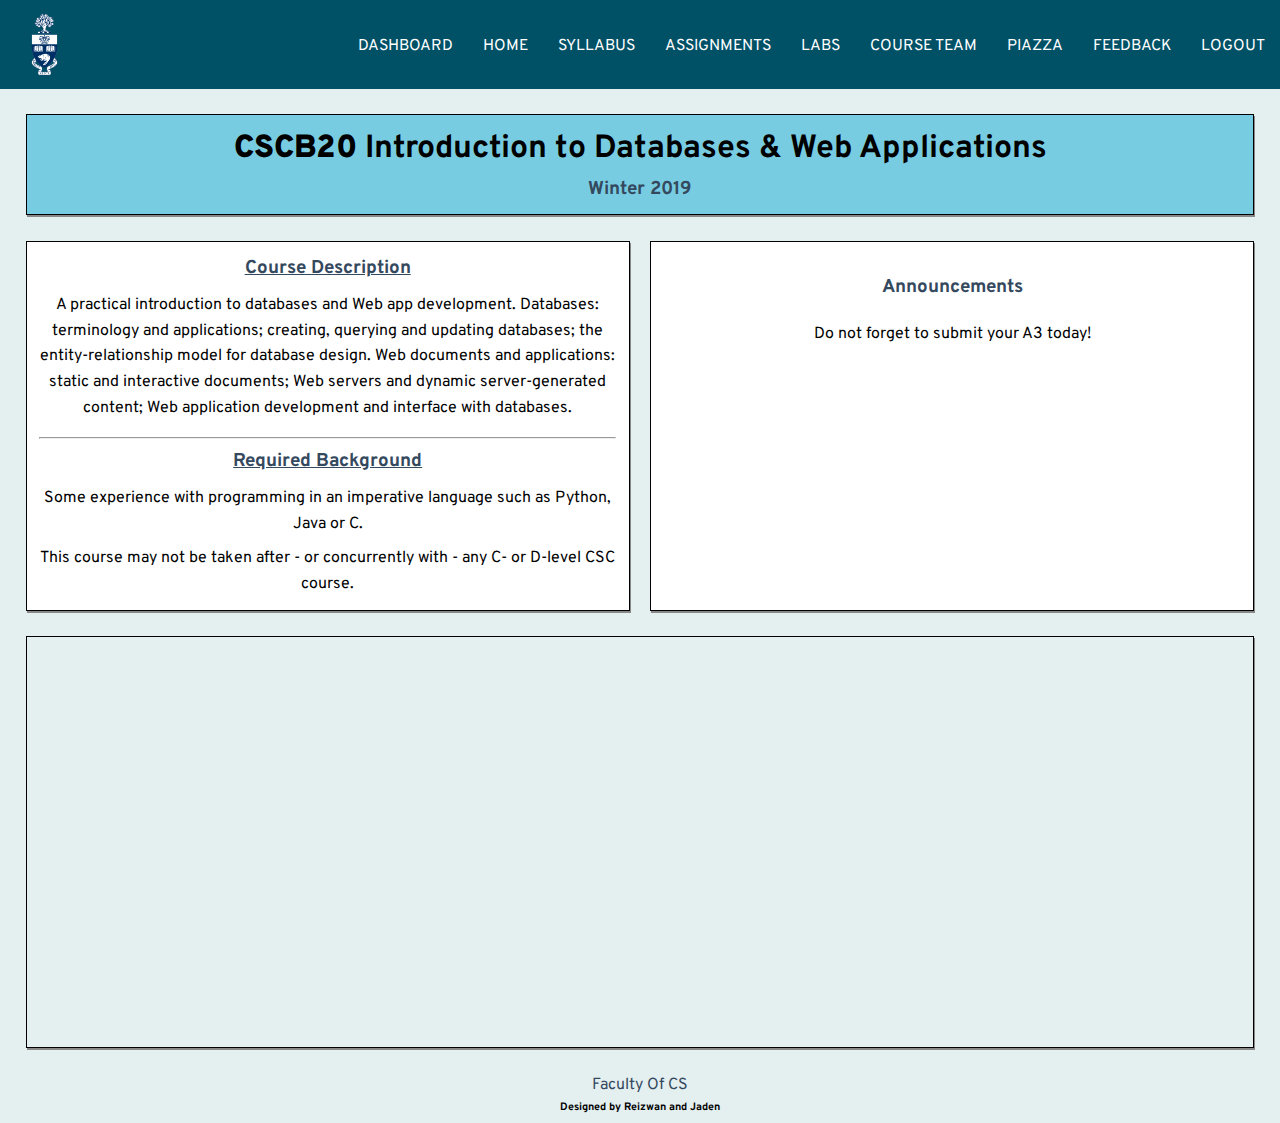
<file: templates/index.html>
<!DOCTYPE html>
<html>

<head>
	<link rel="stylesheet" type="text/css" href="../static/css/index.css">
	<link href="https://fonts.googleapis.com/css?family=Overpass" rel="stylesheet">
	<link rel="shortcut icon" type="image/png" href="../static/images/favicon.ico"/>
	<title>CSCB20 - Home</title>
</head>

<body>
	<header class="header">
		<img src="../static/images/uoft.png" alt="UofT" id="logo">
		<ul class="main-nav">
			<li><a href="dashboard">Dashboard</a></li>
			<li><a href="/">Home</a></li>
			<li><a href="syllabus">Syllabus</a></li>
			<li><a href="assignments">Assignments</a></li>
			<li><a href="labs">Labs</a></li>
			<li><a href="course_team">Course Team</a></li>
			<li><a href="https://piazza.com/class/jr7mjhytaij3jc">Piazza</a></li>
			<li><a href="feedback">Feedback</a></li>
			<li><a href="logout">Logout</a></li>
		</ul>
	</header>

	<div class="container-1">
		<div id="home-header-title">
			 <h1><strong>CSCB20</strong> Introduction to Databases & Web Applications</h1>
			 <h3>Winter 2019</h3>
		 </div>
	</div>

	<div class="container-2">
		<div id="course-material">
			<div id="course-description">
				<h3>Course Description</h3>
				<p>A practical introduction to databases and Web app development. Databases: terminology and applications; creating, querying and updating databases;
					the entity-relationship model for database design. Web documents and applications: static and interactive documents; Web servers and dynamic server-generated
					content; Web application development and interface with databases.
				</p>
			</div>
			<hr>
			<div id="prerequisite">
				<h3>Required Background</h3>
				<p>Some experience with programming in an imperative language such as Python, Java or C.</p>
				<p>This course may not be taken after - or concurrently with - any C- or D-level CSC course.</p>
			</div>
		</div>

		<div id="announcements">
			<h3>Announcements</h3>
			<p>Do not forget to submit your A3 today!
			</p>
		</div>
	</div>

	<div class="container-2">
		<div id="calendar">
					<iframe src="https://calendar.google.com/calendar/embed?showTitle=0&amp;showDate=0&amp;showPrint=0&amp;showCalendars=0&amp;showTz=0&amp;mode=WEEK&amp;height=600&amp;wkst=2&amp;bgcolor=%23FFFFFF&amp;src=jadenyjw%40gmail.com&amp;color=%232952A3&amp;ctz=America%2FToronto" style="border-width:0" frameborder="0" scrolling="no"></iframe>
		</div>
	</div>

	<footer>
		<a href="https://www.utsc.utoronto.ca/cms/computer-science-1">Faculty Of CS</a>
		<h6>Designed by Reizwan and Jaden</h6>
	</footer>
</body>
</html>
</file>
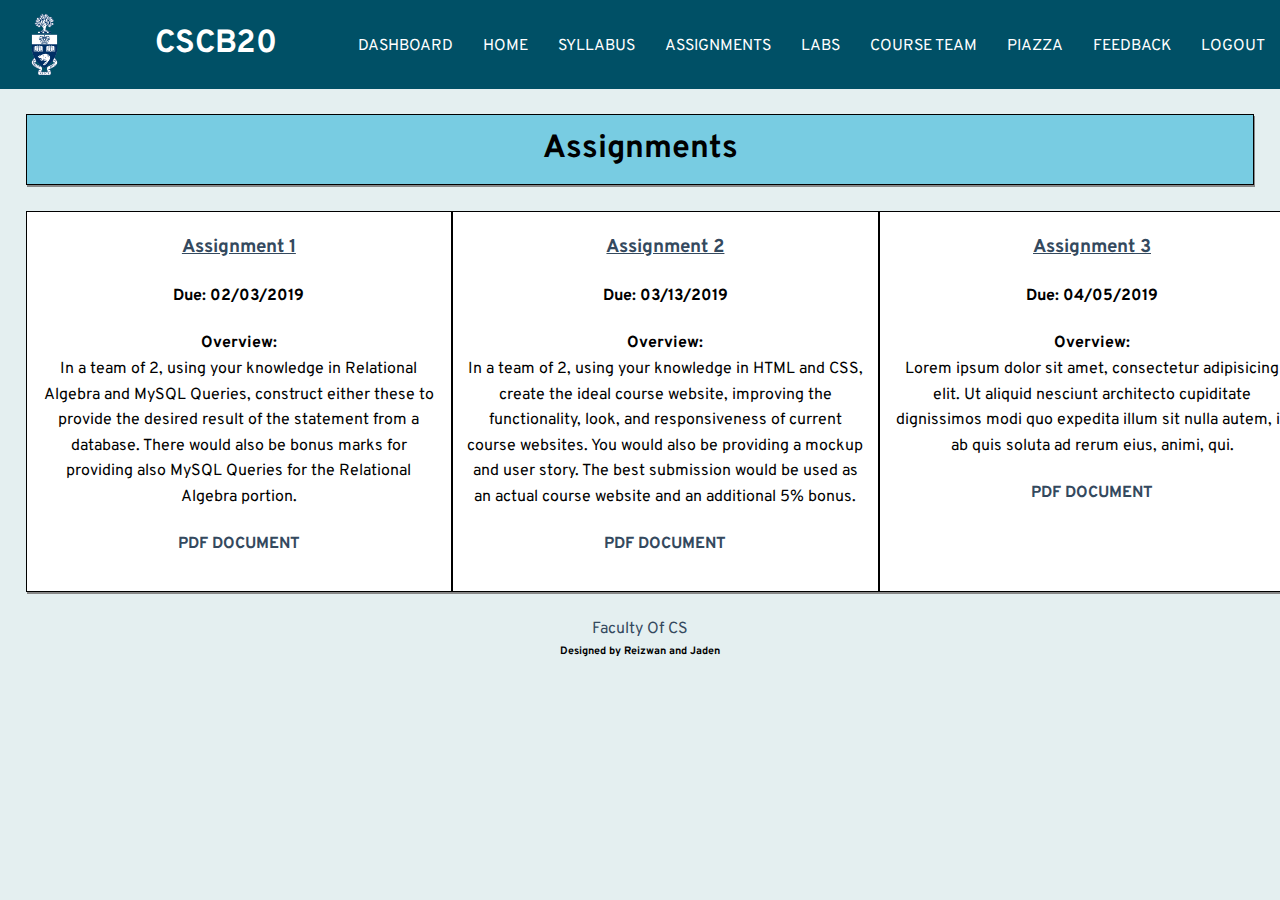
<file: templates/assignments.html>
<!DOCTYPE html>
<html>
  <head>
    <link rel="stylesheet" type="text/css" href="../static/css/index.css" />
    <link rel="stylesheet" type="text/css" href="../static/css/subpages.css" />
    <link
      href="https://fonts.googleapis.com/css?family=Overpass"
      rel="stylesheet"
    />
    <link rel="shortcut icon" type="image/png" href="../static/images/favicon.ico" />
    <title>CSCB20 - Assignments</title>
  </head>

  <body>
    <header class="header">
      <img src="../static/images/uoft.png" alt="UofT" id="logo" />
      <a href="/"><h1>CSCB20</h1></a>
      <ul class="main-nav">
        <li><a href="dashboard">Dashboard</a></li>
        <li><a href="/">Home</a></li>
        <li><a href="syllabus">Syllabus</a></li>
        <li><a href="assignments">Assignments</a></li>
        <li><a href="labs">Labs</a></li>
        <li><a href="course_team">Course Team</a></li>
        <li><a href="https://piazza.com/class/jr7mjhytaij3jc">Piazza</a></li>
        <li><a href="feedback">Feedback</a></li>
        <li><a href="logout">Logout</a></li>
      </ul>
    </header>

    <div class="container-1">
      <div id="home-header-title">
        <h1>Assignments</h1>
      </div>
    </div>

    <div class="container-2">
      <div class="template">
        <div>
          <h3>Assignment 1</h3>
          <h4>Due: 02/03/2019</h4>
          <p>
            <strong>Overview:</strong>
            <br />In a team of 2, using your knowledge in Relational Algebra and
            MySQL Queries, construct either these to provide the desired result
            of the statement from a database. There would also be bonus marks
            for providing also MySQL Queries for the Relational Algebra portion.
          </p>
          <a href="../static/PDFs/B20Assignment1.pdf" target="_blank"><h4>PDF DOCUMENT</h4></a>
        </div>
      </div>

      <div class="template">
        <div>
          <h3>Assignment 2</h3>
          <h4>Due: 03/13/2019</h4>
          <p>
            <strong>Overview:</strong>
            <br />
            In a team of 2, using your knowledge in HTML and CSS,
            create the ideal course website, improving the functionality, look,
            and responsiveness of current course websites. You would also be
            providing a mockup and user story. The best submission would be used
            as an actual course website and an additional 5% bonus.
          </p>
          <a href="../static/PDFs/B20Assignment2.pdf" target="_blank"><h4>PDF DOCUMENT</h4></a>
        </div>
      </div>

      <div class="template">
        <div>
          <h3>Assignment 3</h3>
          <h4>Due: 04/05/2019</h4>
          <p>
            <strong>Overview:</strong>
            <br>
            Lorem ipsum dolor sit amet, consectetur adipisicing elit. 
            Ut aliquid nesciunt architecto cupiditate dignissimos modi quo 
            expedita illum sit nulla autem, id ab quis soluta ad rerum eius, 
            animi, qui.
          </p>
          <a href="../static/PDFs/B20Assignment3.pdf" target="_blank"><h4>PDF DOCUMENT</h4></a>
        </div>
      </div>
    </div>

    <footer>
      <a href="https://www.utsc.utoronto.ca/cms/computer-science-1"
        >Faculty Of CS</a
      >
      <h6>Designed by Reizwan and Jaden</h6>
    </footer>
  </body>
</html>
</file>
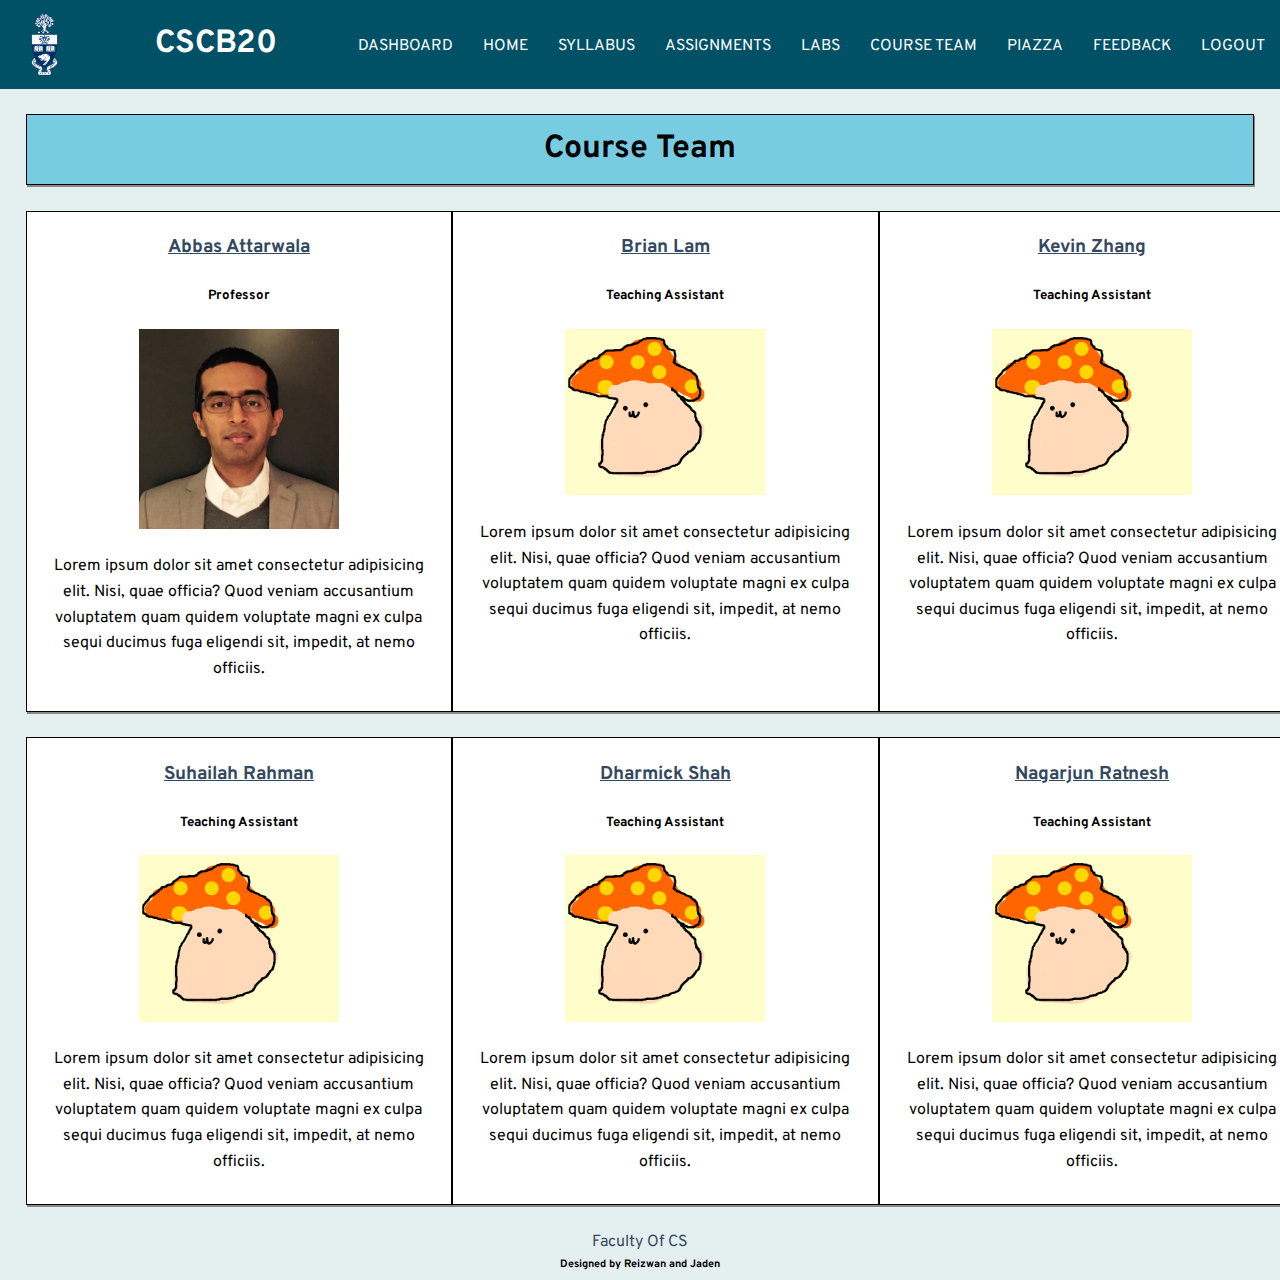
<file: templates/course_team.html>
<!DOCTYPE html>
<html>
  <head>
    <link rel="stylesheet" type="text/css" href="../static/css/index.css" />
    <link rel="stylesheet" type="text/css" href="../static/css/subpages.css" />
    <link
      href="https://fonts.googleapis.com/css?family=Overpass"
      rel="stylesheet"
    />
    <link rel="shortcut icon" type="image/png" href="../static/images/favicon.ico" />
    <title>CSCB20 - Course Team</title>
  </head>

  <body>
    <header class="header">
      <img src="../static/images/uoft.png" alt="UofT" id="logo" />
      <a href="/"><h1>CSCB20</h1></a>
      <ul class="main-nav">
        <li><a href="dashboard">Dashboard</a></li>
        <li><a href="/">Home</a></li>
        <li><a href="syllabus">Syllabus</a></li>
        <li><a href="assignments">Assignments</a></li>
        <li><a href="labs">Labs</a></li>
        <li><a href="course_team">Course Team</a></li>
        <li><a href="https://piazza.com/class/jr7mjhytaij3jc">Piazza</a></li>
        <li><a href="feedback">Feedback</a></li>
        <li><a href="logout">Logout</a></li>
      </ul>
    </header>

    <div class="container-1">
      <div id="home-header-title">
        <h1>Course Team</h1>
      </div>
    </div>

    <div class="container-2">
      <div class="template">
        <div>
          <h3>Abbas Attarwala</h3>
          <h5>Professor</h5>
          <img src="../static/images/abbas.jpg" alt="Abbas" />
          <p>
            Lorem ipsum dolor sit amet consectetur adipisicing elit. Nisi, quae
            officia? Quod veniam accusantium voluptatem quam quidem voluptate
            magni ex culpa sequi ducimus fuga eligendi sit, impedit, at nemo
            officiis.
          </p>
        </div>
      </div>

      <div class="template">
        <div>
          <h3>Brian Lam</h3>
          <h5>Teaching Assistant</h5>
          <img src="../static/images/default.png" alt="Brian" />
          <p>
            Lorem ipsum dolor sit amet consectetur adipisicing elit. Nisi, quae
            officia? Quod veniam accusantium voluptatem quam quidem voluptate
            magni ex culpa sequi ducimus fuga eligendi sit, impedit, at nemo
            officiis.
          </p>
        </div>
      </div>

      <div class="template">
        <div>
          <h3>Kevin Zhang</h3>
          <h5>Teaching Assistant</h5>
          <img src="../static/images/default.png" />
          <p>
            Lorem ipsum dolor sit amet consectetur adipisicing elit. Nisi, quae
            officia? Quod veniam accusantium voluptatem quam quidem voluptate
            magni ex culpa sequi ducimus fuga eligendi sit, impedit, at nemo
            officiis.
          </p>
        </div>
      </div>
    </div>

    <div class="container-2">
      <div class="template">
        <div>
          <h3>Suhailah Rahman</h3>
          <h5>Teaching Assistant</h5>
          <img src="../static/images/default.png" />
          <p>
            Lorem ipsum dolor sit amet consectetur adipisicing elit. Nisi, quae
            officia? Quod veniam accusantium voluptatem quam quidem voluptate
            magni ex culpa sequi ducimus fuga eligendi sit, impedit, at nemo
            officiis.
          </p>
        </div>
      </div>

      <div class="template">
        <div>
          <h3>Dharmick Shah</h3>
          <h5>Teaching Assistant</h5>
          <img src="../static/images/default.png" />
          <p>
            Lorem ipsum dolor sit amet consectetur adipisicing elit. Nisi, quae
            officia? Quod veniam accusantium voluptatem quam quidem voluptate
            magni ex culpa sequi ducimus fuga eligendi sit, impedit, at nemo
            officiis.
          </p>
        </div>
      </div>

      <div class="template">
        <div>
          <h3>Nagarjun Ratnesh</h3>
          <h5>Teaching Assistant</h5>
          <img src="../static/images/default.png" />
          <p>
            Lorem ipsum dolor sit amet consectetur adipisicing elit. Nisi, quae
            officia? Quod veniam accusantium voluptatem quam quidem voluptate
            magni ex culpa sequi ducimus fuga eligendi sit, impedit, at nemo
            officiis.
          </p>
        </div>
      </div>
    </div>

    <footer>
      <a href="https://www.utsc.utoronto.ca/cms/computer-science-1"
        >Faculty Of CS</a
      >
      <h6>Designed by Reizwan and Jaden</h6>
    </footer>
  </body>
</html>
</file>
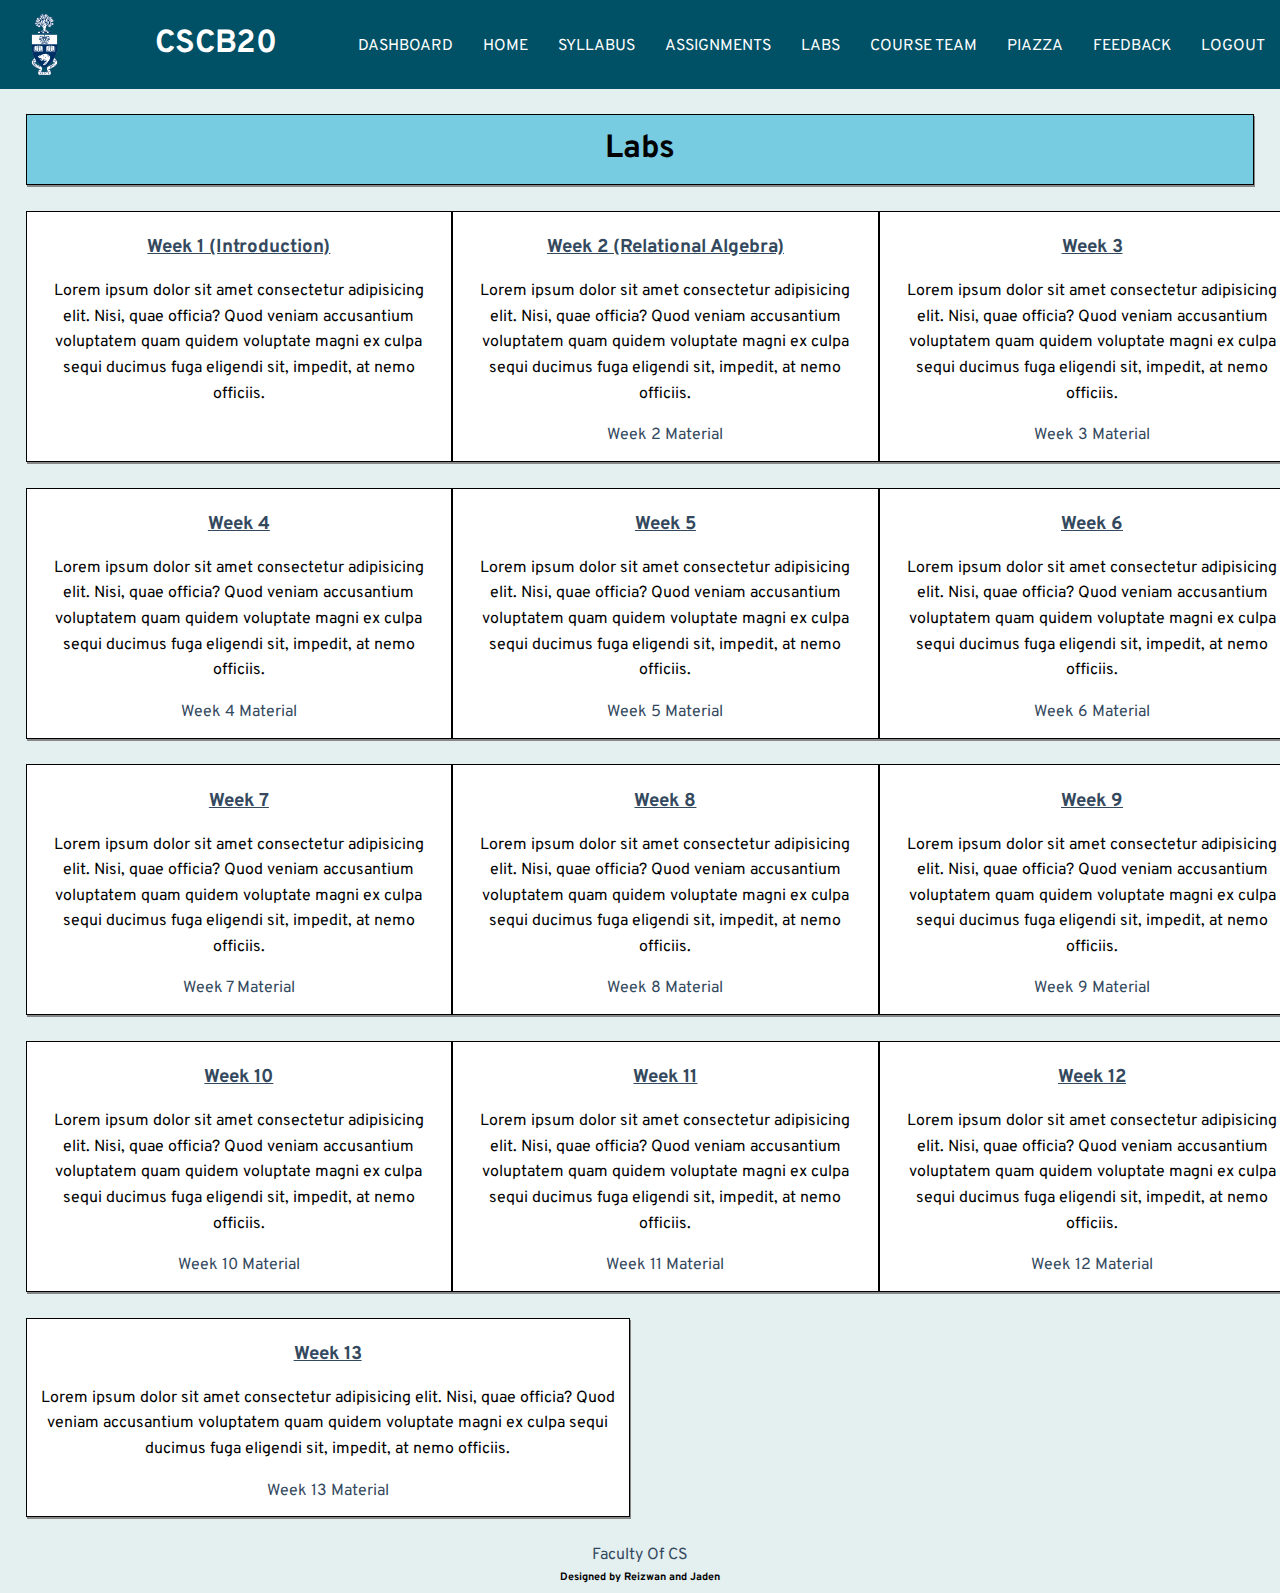
<file: templates/labs.html>
<!DOCTYPE html>
<html>
  <head>
    <link rel="stylesheet" type="text/css" href="../static/css/index.css" />
    <link rel="stylesheet" type="text/css" href="../static/css/subpages.css" />
    <link
      href="https://fonts.googleapis.com/css?family=Overpass"
      rel="stylesheet"
    />
    <link rel="shortcut icon" type="image/png" href="../static/images/favicon.ico" />
    <title>CSCB20 - Labs</title>
  </head>

  <body>
    <header class="header">
      <img src="../static/images/uoft.png" alt="UofT" id="logo" />
      <a href="/"><h1>CSCB20</h1></a>
      <ul class="main-nav">
        <li><a href="dashboard">Dashboard</a></li>
        <li><a href="/">Home</a></li>
        <li><a href="syllabus">Syllabus</a></li>
        <li><a href="assignments">Assignments</a></li>
        <li><a href="labs">Labs</a></li>
        <li><a href="course_team">Course Team</a></li>
        <li><a href="https://piazza.com/class/jr7mjhytaij3jc">Piazza</a></li>
        <li><a href="feedback">Feedback</a></li>
        <li><a href="logout">Logout</a></li>
      </ul>
    </header>

    <div class="container-1">
      <div id="home-header-title">
        <h1>Labs</h1>
      </div>
    </div>

    <div class="container-2">
      <div class="template">
        <div>
          <h3>Week 1 (Introduction)</h3>
          <p>
            Lorem ipsum dolor sit amet consectetur adipisicing elit. Nisi, quae
            officia? Quod veniam accusantium voluptatem quam quidem voluptate
            magni ex culpa sequi ducimus fuga eligendi sit, impedit, at nemo
            officiis.
          </p>
        </div>
      </div>

      <div class="template">
        <div>
          <h3>Week 2 (Relational Algebra)</h3>
          <p>
            Lorem ipsum dolor sit amet consectetur adipisicing elit. Nisi, quae
            officia? Quod veniam accusantium voluptatem quam quidem voluptate
            magni ex culpa sequi ducimus fuga eligendi sit, impedit, at nemo
            officiis.
          </p>
          <a
            href="https://mstrzhang.github.io/cscb20/2019/01/07/week2.html"
            target="_blank"
            >Week 2 Material</a
          >
        </div>
      </div>

      <div class="template">
        <div>
          <h3>Week 3</h3>
          <p>
            Lorem ipsum dolor sit amet consectetur adipisicing elit. Nisi, quae
            officia? Quod veniam accusantium voluptatem quam quidem voluptate
            magni ex culpa sequi ducimus fuga eligendi sit, impedit, at nemo
            officiis.
          </p>
          <a
            href="https://mstrzhang.github.io/cscb20/2019/01/16/week3.html"
            target="_blank"
            >Week 3 Material</a
          >
        </div>
      </div>
    </div>

    <div class="container-2">
      <div class="template">
        <div>
          <h3>Week 4</h3>
          <p>
            Lorem ipsum dolor sit amet consectetur adipisicing elit. Nisi, quae
            officia? Quod veniam accusantium voluptatem quam quidem voluptate
            magni ex culpa sequi ducimus fuga eligendi sit, impedit, at nemo
            officiis.
          </p>
          <a
            href="https://mstrzhang.github.io/cscb20/2019/01/27/week4.html"
            target="_blank"
            >Week 4 Material</a
          >
        </div>
      </div>

      <div class="template">
        <div>
          <h3>Week 5</h3>
          <p>
            Lorem ipsum dolor sit amet consectetur adipisicing elit. Nisi, quae
            officia? Quod veniam accusantium voluptatem quam quidem voluptate
            magni ex culpa sequi ducimus fuga eligendi sit, impedit, at nemo
            officiis.
          </p>
          <a
            href="https://mstrzhang.github.io/cscb20/2019/02/03/week5.html"
            target="_blank"
            >Week 5 Material</a
          >
        </div>
      </div>

      <div class="template">
        <div>
          <h3>Week 6</h3>
          <p>
            Lorem ipsum dolor sit amet consectetur adipisicing elit. Nisi, quae
            officia? Quod veniam accusantium voluptatem quam quidem voluptate
            magni ex culpa sequi ducimus fuga eligendi sit, impedit, at nemo
            officiis.
          </p>
          <a
            href="https://mstrzhang.github.io/cscb20/2019/02/10/week6.html"
            target="_blank"
            >Week 6 Material</a
          >
        </div>
      </div>
    </div>

    <div class="container-2">
      <div class="template">
        <div>
          <h3>Week 7</h3>
          <p>
            Lorem ipsum dolor sit amet consectetur adipisicing elit. Nisi, quae
            officia? Quod veniam accusantium voluptatem quam quidem voluptate
            magni ex culpa sequi ducimus fuga eligendi sit, impedit, at nemo
            officiis.
          </p>
          <a
            href="https://mstrzhang.github.io/cscb20/2019/02/17/week7.html"
            target="_blank"
            >Week 7 Material</a
          >
        </div>
      </div>

      <div class="template">
        <div>
          <h3>Week 8</h3>
          <p>
            Lorem ipsum dolor sit amet consectetur adipisicing elit. Nisi, quae
            officia? Quod veniam accusantium voluptatem quam quidem voluptate
            magni ex culpa sequi ducimus fuga eligendi sit, impedit, at nemo
            officiis.
          </p>
          <a
            href="https://mstrzhang.github.io/cscb20/2019/02/24/week8.html"
            target="_blank"
            >Week 8 Material</a
          >
        </div>
      </div>

      <div class="template">
        <div>
          <h3>Week 9</h3>
          <p>
            Lorem ipsum dolor sit amet consectetur adipisicing elit. Nisi, quae
            officia? Quod veniam accusantium voluptatem quam quidem voluptate
            magni ex culpa sequi ducimus fuga eligendi sit, impedit, at nemo
            officiis.
          </p>
          <a
            href="https://mstrzhang.github.io/cscb20/2019/03/04/week9.html"
            target="_blank"
            >Week 9 Material</a
          >
        </div>
      </div>
    </div>

    <div class="container-2">
      <div class="template">
        <div>
          <h3>Week 10</h3>
          <p>
            Lorem ipsum dolor sit amet consectetur adipisicing elit. Nisi, quae
            officia? Quod veniam accusantium voluptatem quam quidem voluptate
            magni ex culpa sequi ducimus fuga eligendi sit, impedit, at nemo
            officiis.
          </p>
          <a
            href="https://mstrzhang.github.io/cscb20/2019/03/10/week10.html"
            target="_blank"
            >Week 10 Material</a
          >
        </div>
      </div>

      <div class="template">
        <div>
          <h3>Week 11</h3>
          <p>
            Lorem ipsum dolor sit amet consectetur adipisicing elit. Nisi, quae
            officia? Quod veniam accusantium voluptatem quam quidem voluptate
            magni ex culpa sequi ducimus fuga eligendi sit, impedit, at nemo
            officiis.
          </p>
          <a
            href="https://mstrzhang.github.io/cscb20/2019/03/17/week11.html"
            target="_blank"
            >Week 11 Material</a
          >
        </div>
      </div>

      <div class="template">
        <div>
          <h3>Week 12</h3>
          <p>
            Lorem ipsum dolor sit amet consectetur adipisicing elit. Nisi, quae
            officia? Quod veniam accusantium voluptatem quam quidem voluptate
            magni ex culpa sequi ducimus fuga eligendi sit, impedit, at nemo
            officiis.
          </p>
          <a
            href="https://mstrzhang.github.io/cscb20/2019/03/24/week12.html"
            target="_blank"
            >Week 12 Material</a
          >
        </div>
      </div>
    </div>

    <div id="week13" class="container-2">
      <div class="template">
        <div>
          <h3>Week 13</h3>
          <p>
            Lorem ipsum dolor sit amet consectetur adipisicing elit. Nisi, quae
            officia? Quod veniam accusantium voluptatem quam quidem voluptate
            magni ex culpa sequi ducimus fuga eligendi sit, impedit, at nemo
            officiis.
          </p>
          <a
            href="https://mstrzhang.github.io/cscb20/2019/03/31/week13.html"
            target="_blank"
            >Week 13 Material</a
          >
        </div>
      </div>
    </div>

    <footer>
      <a href="https://www.utsc.utoronto.ca/cms/computer-science-1"
        >Faculty Of CS</a
      >
      <h6>Designed by Reizwan and Jaden</h6>
    </footer>
  </body>
</html>
</file>
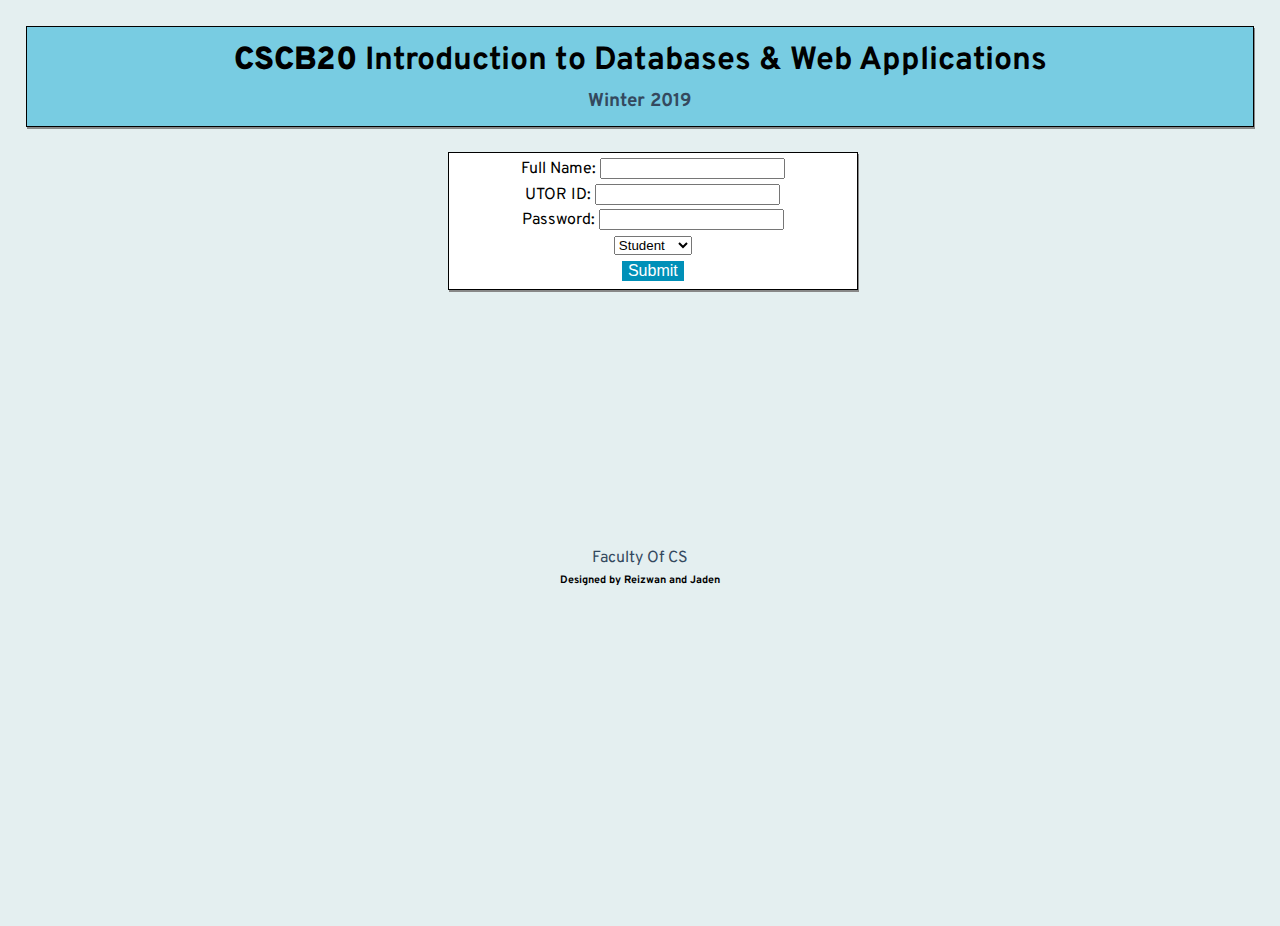
<file: templates/signup.html>
<!DOCTYPE html>
<html>
  <head>
    <link rel="stylesheet" type="text/css" href="../static/css/index.css"/>
    <link rel="stylesheet" type="text/css" href="../static/css/subpages.css"/>
    <link rel="stylesheet" type="text/css" href="../static/css/auth.css"/>
    <link rel="stylesheet" href="https://fonts.googleapis.com/css?family=Overpass"/>
    <link rel="shortcut icon" type="image/png" href="../static/images/favicon.ico" />
    <title>CSCB20 - My Account</title>
  </head>

  <body>

    <div class="container-1">
      <div id="home-header-title">
         <h1><strong>CSCB20</strong> Introduction to Databases & Web Applications</h1>
         <h3>Winter 2019</h3>
       </div>
    </div>

    <div class="container-2">
      <div class="template">
        <form action="/signup" method="post">
          Full Name: <input type="text" name="name">
          <br>
          UTOR ID: <input type="text" name="utorid">
          <br>
          Password: <input type="password" name="password">
          <br>
          <select name="user_type">
            <option>Student</option>
            <option>Instructor</option>
          </select>
          <br>
          <button type="submit">Submit</button>
        </form>
      </div>
    </div>

    <footer>
      <a href="https://www.utsc.utoronto.ca/cms/computer-science-1">Faculty Of CS</a>
      <h6>Designed by Reizwan and Jaden</h6>
    </footer>
  </body>
</html>
</file>
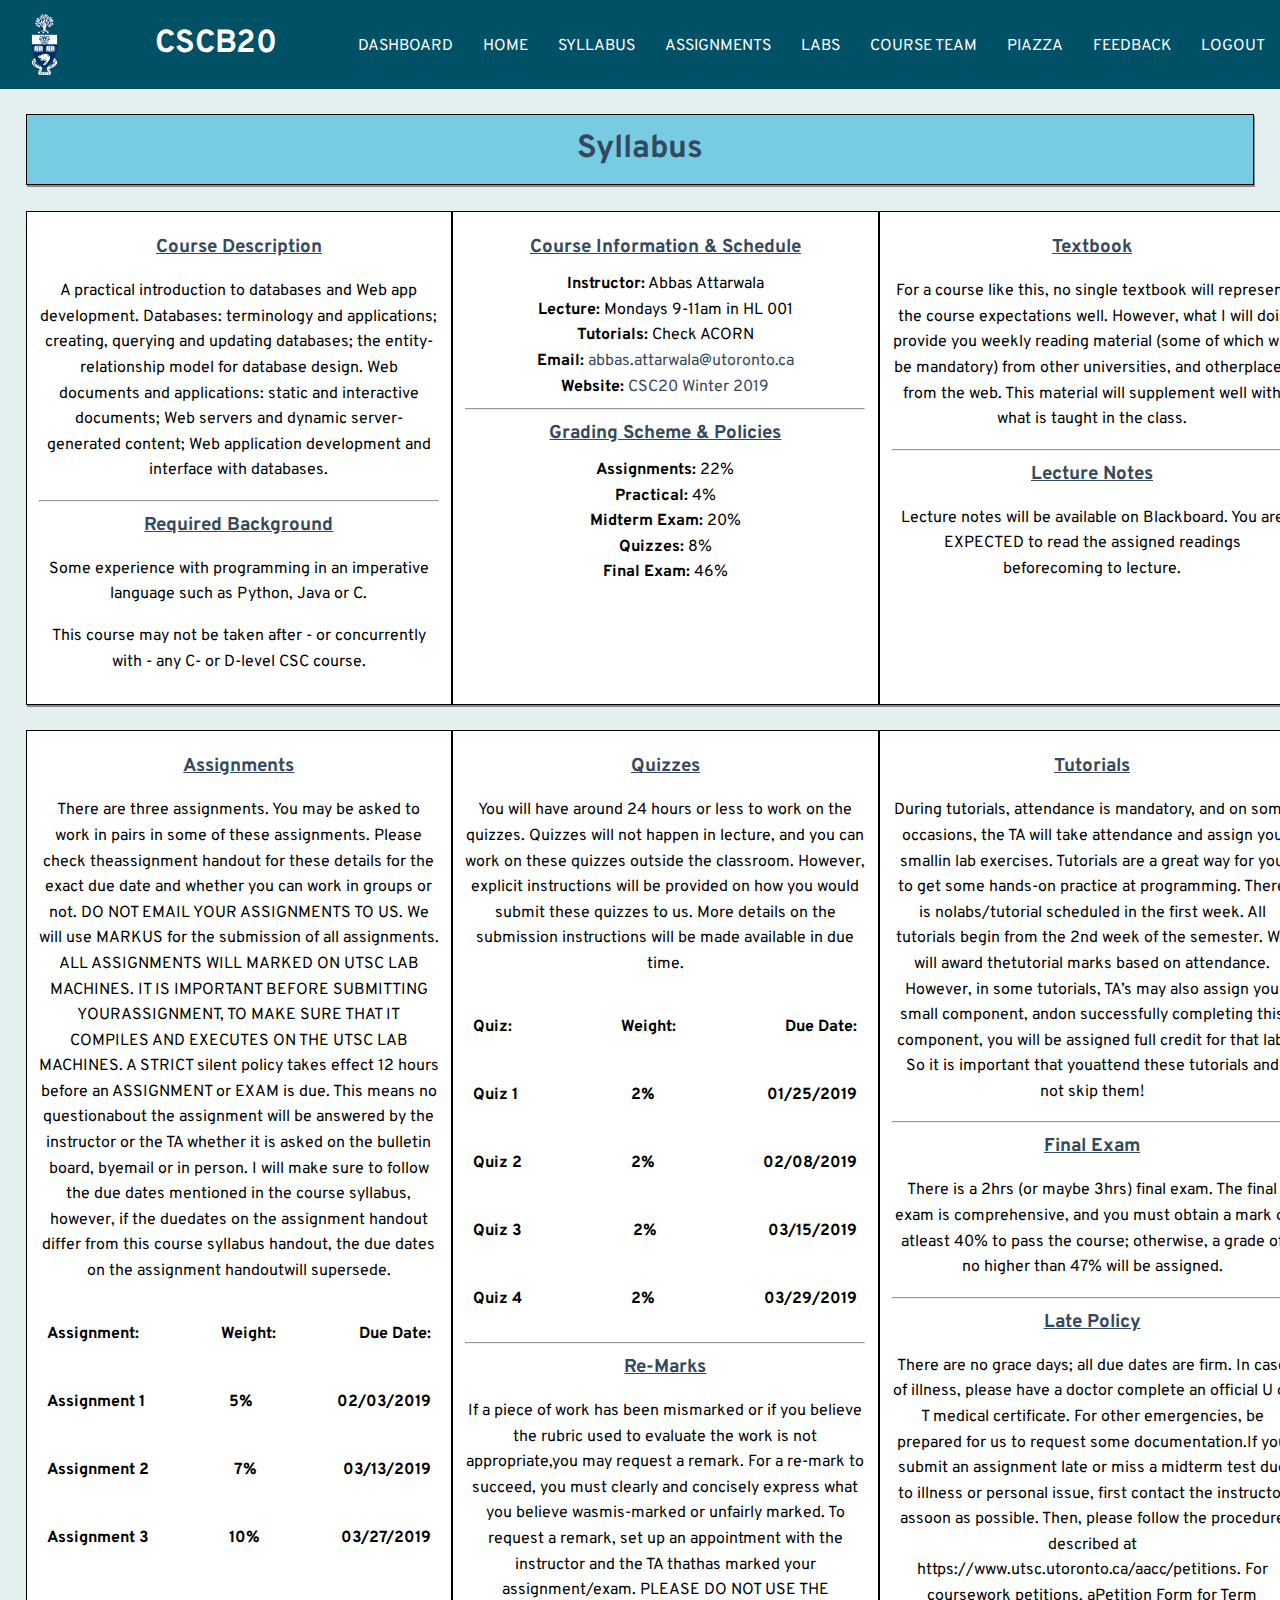
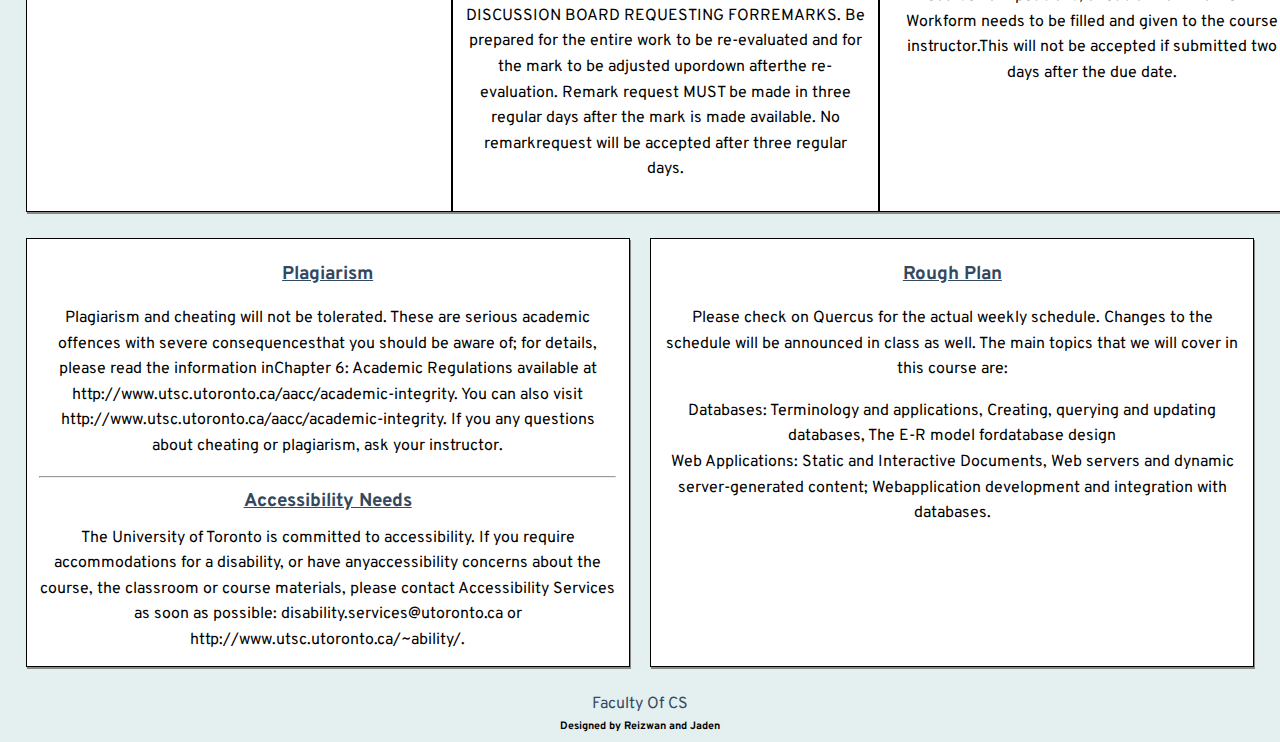
<file: templates/syllabus.html>
<!DOCTYPE html>
<html>
  <head>
    <link rel="stylesheet" type="text/css" href="../static/css/index.css" />
    <link rel="stylesheet" type="text/css" href="../static/css/subpages.css" />
    <link
      href="https://fonts.googleapis.com/css?family=Overpass"
      rel="stylesheet"
    />
    <link rel="shortcut icon" type="image/png" href="../static/images/favicon.ico" />
    <title>CSCB20 - Syllabus</title>
  </head>

  <body>
    <header class="header">
      <img src="../static/images/uoft.png" alt="UofT" id="logo" />
      <a href="/">
        <h1>CSCB20</h1>
      </a>
      <ul class="main-nav">
        <li><a href="dashboard">Dashboard</a></li>
        <li><a href="/">Home</a></li>
        <li><a href="syllabus">Syllabus</a></li>
        <li><a href="assignments">Assignments</a></li>
        <li><a href="labs">Labs</a></li>
        <li><a href="course_team">Course Team</a></li>
        <li><a href="https://piazza.com/class/jr7mjhytaij3jc">Piazza</a></li>
        <li><a href="feedback">Feedback</a></li>
        <li><a href="logout">Logout</a></li>
      </ul>
    </header>

    <div class="container-1">
      <div id="home-header-title">
        <a href="../static/PDFs/B20Winter2019CourseSyllabus.pdf" target="_blank"
          ><h1>Syllabus</h1></a
        >
      </div>
    </div>

    <div class="container-2">
      <div class="template">
        <div>
          <h3>Course Description</h3>
          <p>
            A practical introduction to databases and Web app development.
            Databases: terminology and applications; creating, querying and
            updating databases; the entity-relationship model for database
            design. Web documents and applications: static and interactive
            documents; Web servers and dynamic server-generated content; Web
            application development and interface with databases.
          </p>
        </div>
        <hr />
        <div>
          <h3>Required Background</h3>
          <p>
            Some experience with programming in an imperative language such as
            Python, Java or C.
          </p>
          <p>
            This course may not be taken after - or concurrently with - any C-
            or D-level CSC course.
          </p>
        </div>
      </div>

      <div class="template">
        <div>
          <h3>Course Information & Schedule</h3>
          <ul>
            <li><strong>Instructor:</strong> Abbas Attarwala</li>
            <li><strong>Lecture:</strong> Mondays 9-11am in HL 001</li>
            <li><strong>Tutorials:</strong> Check ACORN</li>
            <li>
              <strong>Email:</strong>
              <a href="mailto:abbas.attarwala@utoronto.ca"
                >abbas.attarwala@utoronto.ca</a
              >
            </li>
            <li>
              <strong>Website:</strong>
              <a href="index.html"> CSC20 Winter 2019</a>
            </li>
          </ul>
        </div>
        <hr />
        <div>
          <h3>Grading Scheme & Policies</h3>
          <ul>
            <li><strong>Assignments:</strong> 22%</li>
            <li><strong>Practical:</strong> 4%</li>
            <li><strong>Midterm Exam:</strong> 20%</li>
            <li><strong>Quizzes:</strong> 8%</li>
            <li><strong>Final Exam:</strong> 46%</li>
          </ul>
        </div>
      </div>

      <div class="template">
        <div>
          <h3>Textbook</h3>
          <p>
            For a course like this, no single textbook will represent the course
            expectations well. However, what I will dois provide you weekly
            reading material (some of which will be mandatory) from other
            universities, and otherplaces from the web. This material will
            supplement well with what is taught in the class.
          </p>
        </div>
        <hr />
        <div>
          <h3>Lecture Notes</h3>
          <p>
            Lecture notes will be available on Blackboard. You are EXPECTED to
            read the assigned readings beforecoming to lecture.
          </p>
        </div>
      </div>
    </div>

    <div class="container-2">
      <div class="template">
        <div>
          <a href="assignments.html"><h3>Assignments</h3></a>
          <p>
            There are three assignments. You may be asked to work in pairs in
            some of these assignments. Please check theassignment handout for
            these details for the exact due date and whether you can work in
            groups or not. DO NOT EMAIL YOUR ASSIGNMENTS TO US. We will use
            MARKUS for the submission of all assignments. ALL ASSIGNMENTS WILL
            MARKED ON UTSC LAB MACHINES. IT IS IMPORTANT BEFORE SUBMITTING
            YOURASSIGNMENT, TO MAKE SURE THAT IT COMPILES AND EXECUTES ON THE
            UTSC LAB MACHINES. A STRICT silent policy takes effect 12 hours
            before an ASSIGNMENT or EXAM is due. This means no questionabout the
            assignment will be answered by the instructor or the TA whether it
            is asked on the bulletin board, byemail or in person. I will make
            sure to follow the due dates mentioned in the course syllabus,
            however, if the duedates on the assignment handout differ from this
            course syllabus handout, the due dates on the assignment handoutwill
            supersede.
          </p>
          <div class="row">
            <h4 class="item">Assignment:</h4>
            <h4 class="item">Weight:</h4>
            <h4 class="item">Due Date:</h4>
          </div>
          <div class="row">
            <h4 class="item">Assignment 1</h4>
            <h4 class="item">5%</h4>
            <h4 class="item">02/03/2019</h4>
          </div>
          <div class="row">
            <h4 class="item">Assignment 2</h4>
            <h4 class="item">7%</h4>
            <h4 class="item">03/13/2019</h4>
          </div>
          <div class="row">
            <h4 class="item">Assignment 3</h4>
            <h4 class="item">10%</h4>
            <h4 class="item">03/27/2019</h4>
          </div>
        </div>
      </div>

      <div class="template">
        <div>
          <h3>Quizzes</h3>
          <p>
            You will have around 24 hours or less to work on the quizzes.
            Quizzes will not happen in lecture, and you can work on these
            quizzes outside the classroom. However, explicit instructions will
            be provided on how you would submit these quizzes to us. More
            details on the submission instructions will be made available in due
            time.
          </p>
          <div class="row">
            <h4 class="item">Quiz:</h4>
            <h4 class="item">Weight:</h4>
            <h4 class="item">Due Date:</h4>
          </div>
          <div class="row">
            <h4 class="item">Quiz 1</h4>
            <h4 class="item">2%</h4>
            <h4 class="item">01/25/2019</h4>
          </div>
          <div class="row">
            <h4 class="item">Quiz 2</h4>
            <h4 class="item">2%</h4>
            <h4 class="item">02/08/2019</h4>
          </div>
          <div class="row">
            <h4 class="item">Quiz 3</h4>
            <h4 class="item">2%</h4>
            <h4 class="item">03/15/2019</h4>
          </div>
          <div class="row">
            <h4 class="item">Quiz 4</h4>
            <h4 class="item">2%</h4>
            <h4 class="item">03/29/2019</h4>
          </div>
        </div>
        <hr />
        <div>
          <h3>Re-Marks</h3>
          <p>
            If a piece of work has been mismarked or if you believe the rubric
            used to evaluate the work is not appropriate,you may request a
            remark. For a re-mark to succeed, you must clearly and concisely
            express what you believe wasmis-marked or unfairly marked. To
            request a remark, set up an appointment with the instructor and the
            TA thathas marked your assignment/exam. PLEASE DO NOT USE THE
            DISCUSSION BOARD REQUESTING FORREMARKS. Be prepared for the entire
            work to be re-evaluated and for the mark to be adjusted upordown
            afterthe re-evaluation. Remark request MUST be made in three regular
            days after the mark is made available. No remarkrequest will be
            accepted after three regular days.
          </p>
        </div>
      </div>

      <div class="template">
        <div>
          <h3>Tutorials</h3>
          <p>
            During tutorials, attendance is mandatory, and on some occasions,
            the TA will take attendance and assign you smallin lab exercises.
            Tutorials are a great way for you to get some hands-on practice at
            programming. There is nolabs/tutorial scheduled in the first week.
            All tutorials begin from the 2nd week of the semester. We will award
            thetutorial marks based on attendance. However, in some tutorials,
            TA’s may also assign you small component, andon successfully
            completing this component, you will be assigned full credit for that
            lab. So it is important that youattend these tutorials and not skip
            them!
          </p>
        </div>
        <hr />
        <div>
          <h3>Final Exam</h3>
          <p>
            There is a 2hrs (or maybe 3hrs) final exam. The final exam is
            comprehensive, and you must obtain a mark of atleast 40% to pass the
            course; otherwise, a grade of no higher than 47% will be assigned.
          </p>
        </div>
        <hr />
        <div>
          <h3>Late Policy</h3>
          <p>
            There are no grace days; all due dates are firm. In case of illness,
            please have a doctor complete an official U of T medical
            certificate. For other emergencies, be prepared for us to request
            some documentation.If you submit an assignment late or miss a
            midterm test due to illness or personal issue, first contact the
            instructor assoon as possible. Then, please follow the procedure
            described at https://www.utsc.utoronto.ca/aacc/petitions. For
            coursework petitions, aPetition Form for Term Workform needs to be
            filled and given to the course instructor.This will not be accepted
            if submitted two days after the due date.
          </p>
        </div>
      </div>
    </div>

    <div class="container-2">
      <div class="template">
        <div>
          <h3>Plagiarism</h3>
          <p>
            Plagiarism and cheating will not be tolerated. These are serious
            academic offences with severe consequencesthat you should be aware
            of; for details, please read the information inChapter 6: Academic
            Regulations available at
            http://www.utsc.utoronto.ca/aacc/academic-integrity. You can also
            visit http://www.utsc.utoronto.ca/aacc/academic-integrity. If you
            any questions about cheating or plagiarism, ask your instructor.
          </p>
        </div>
        <hr />
        <div>
          <h3>Accessibility Needs</h3>
          The University of Toronto is committed to accessibility. If you
          require accommodations for a disability, or have anyaccessibility
          concerns about the course, the classroom or course materials, please
          contact Accessibility Services as soon as possible:
          disability.services@utoronto.ca or
          http://www.utsc.utoronto.ca/~ability/.
        </div>
      </div>

      <div class="template">
        <div>
          <h3>Rough Plan</h3>
          <p>
            Please check on Quercus for the actual weekly schedule. Changes to
            the schedule will be announced in class as well. The main topics
            that we will cover in this course are:
          </p>
          <ul>
            <li>
              Databases: Terminology and applications, Creating, querying and
              updating databases, The E-R model fordatabase design
            </li>
            <li>
              Web Applications: Static and Interactive Documents, Web servers
              and dynamic server-generated content; Webapplication development
              and integration with databases.
            </li>
          </ul>
        </div>
      </div>
    </div>
    <footer>
      <a href="https://www.utsc.utoronto.ca/cms/computer-science-1"
        >Faculty Of CS</a
      >
      <h6>Designed by Reizwan and Jaden</h6>
    </footer>
  </body>
</html>
</file>
<file: static/css/index.css>
body {
  background: #e4eff0;
}

.container-1 {
  margin: 2%;
  border: solid 1px;
  padding: 1vh;
  box-shadow: 1px 2px #888888;
  background-color: #78cce2;
  margin: 2%;
}

.container-1 h1 {
  margin: 0;
  padding: 0;
  border: 0;
  text-align: center;
}

.container-1 h2 {
  margin: 0;
  padding: 0;
  border: 0;
  text-align: center;
}

.container-1 h3 {
  margin: 0;
  padding: 0;
  border: 0;
  text-align: center;
}

.container-2 {
  display: flex;
  flex-direction: row;
  margin: 2%;
  justify-content: space-between;
}

footer {
  text-align: center;
  bottom: 0;
  width: 100%;
  height: 50px;
}

footer h6 {
  margin: 0;
}

body {
  font-family: "Overpass", sans-serif;
  line-height: 1.6;
  margin: 0;
  min-height: 100vh;
}

ul {
  margin: 0;
  padding: 0;
  list-style: none;
}

h2,
h3,
a {
  color: #34495e;
}

a {
  text-decoration: none;
}

a:hover {
  color: darkcyan;
}

#course-material {
  width: 47%;
  padding: 1%;
  background-color: white;
  min-width: 400px;
  border: solid 1px;
  box-shadow: 1px 2px #888888;
  text-align: center;
}

#course-description h3 {
  text-decoration: underline;
  margin-top: 0;
  margin-bottom: 0;
}

#course-description p {
  margin-top: 1vh;
}

#prerequisite h3 {
  text-decoration: underline;
  margin-top: 0;
  margin-bottom: 0;
}

#prerequisite p {
  margin-top: 1vh;
  margin-bottom: 0vh;
}

#announcements {
  width: 47%;
  padding: 1%;
  background-color: white;
  min-width: 400px;
  border: solid 1px;
  box-shadow: 1px 2px #888888;
  text-align: center;
}

#announcements h4 {
  margin-top: 0;
  margin-bottom: 0;
}

#announcements p {
  margin-top: 1vh;
}

#calendar iframe {
  width: 100%;
  height: 100%;
  min-height: 400px;
}

#calendar {
  width: 100%;
  min-width: 400px;
  min-height: 400px;
  border: solid 1px;
  box-shadow: 1px 2px #888888;
  text-align: center;
}

#logo {
  margin: 1%;
}

.main-nav {
  margin-top: 5px;
}

.logo a,
.main-nav a {
  padding: 10px 15px;
  text-transform: uppercase;
  text-align: center;
  display: block;
  color: white;
}

.main-nav a {
  color: white;
  font-size: 0.99em;
}

.main-nav a:hover {
  color: #718daa;
}

.header {
  background-color: #005066;
}

.header,
.main-nav {
  display: flex;
}

.header h1 {
  color: white;
  margin-top: 0;
  margin-bottom: 0;
}

.header {
  flex-direction: row;
  justify-content: space-between;
  align-items: center;

  .header {
    width: 80%;
    margin: 0 auto;
    max-width: 1150px;
  }
}

.logoutLblPos{
  
}

/* =================================
  Media Queries
==================================== */
@media only screen and (max-width: 769px) {
  .container-2 {
    display: flex;
    flex-direction: column;
    align-items: center;
  }

  .header {
    flex-direction: column;
  }

  .header ul {
    flex-direction: column;
  }
}

.header img {
  width: 7vh;
}
</file>
<file: static/css/subpages.css>
.template {
  width: 47%;
  padding: 1%;
  background-color: white;
  min-width: 400px;
  border: solid 1px;
  box-shadow: 1px 2px #888888;
  text-align: center;
  position: relative;
}

.template h3 {
  text-decoration: underline;
  margin-top: 1vh;
  margin-bottom: 1vh;
}

.row {
  display: flex;
  flex-direction: row;
  margin: 2%;
  justify-content: space-between;
  margin-bottom: 0%;
  padding-bottom: 0%;
  margin-top: 0%;
  padding-top: 0%;
}

.container-2 img {
  width: 50%;
}

#opinion h3 {
  text-decoration: none;
}

textarea {
  resize: none;
  margin: 0px;
  padding: 0px;
  width: 100%;
  height: 100px;
}

button {
  background-color: #0090b8;
  border: none;
  color: white;
  text-align: center;
  text-decoration: none;
  display: inline-block;
  font-size: 16px;
  -webkit-transition-duration: 0.4s; /* Safari */
  transition-duration: 0.4s;
  cursor: pointer;
}

#instructor-options {
  margin-bottom: 2%;
}

#feedback h4 {
  margin-bottom: 1%;
}

#student-feedback {
  margin-left: 35%;
  margin-right: 35%;
  margin-bottom: 20%;
}

#student-marks-table {
  width: 100%;
  display: table;
}

.table-header-cell{
  display: table-cell;
  padding: 1%;
  text-align: center;
}

#resp-table-body{
  display: table-row-group;
}

.resp-table-row{
  display: table-row;
}

.table-body-cell{
  display: table-cell;
}

.container-2 h1 {
  margin-bottom: 0;
  margin-top: 0;
}

.mark-input {
  width: 31%;
}
</file>
<file: static/css/auth.css>
.container-2 {
	margin-left: 35%;
	margin-right: 35%;
	margin-bottom: 20%;
}


#incorrect-login {
	color: red;
	text-decoration: none;
}
</file>
